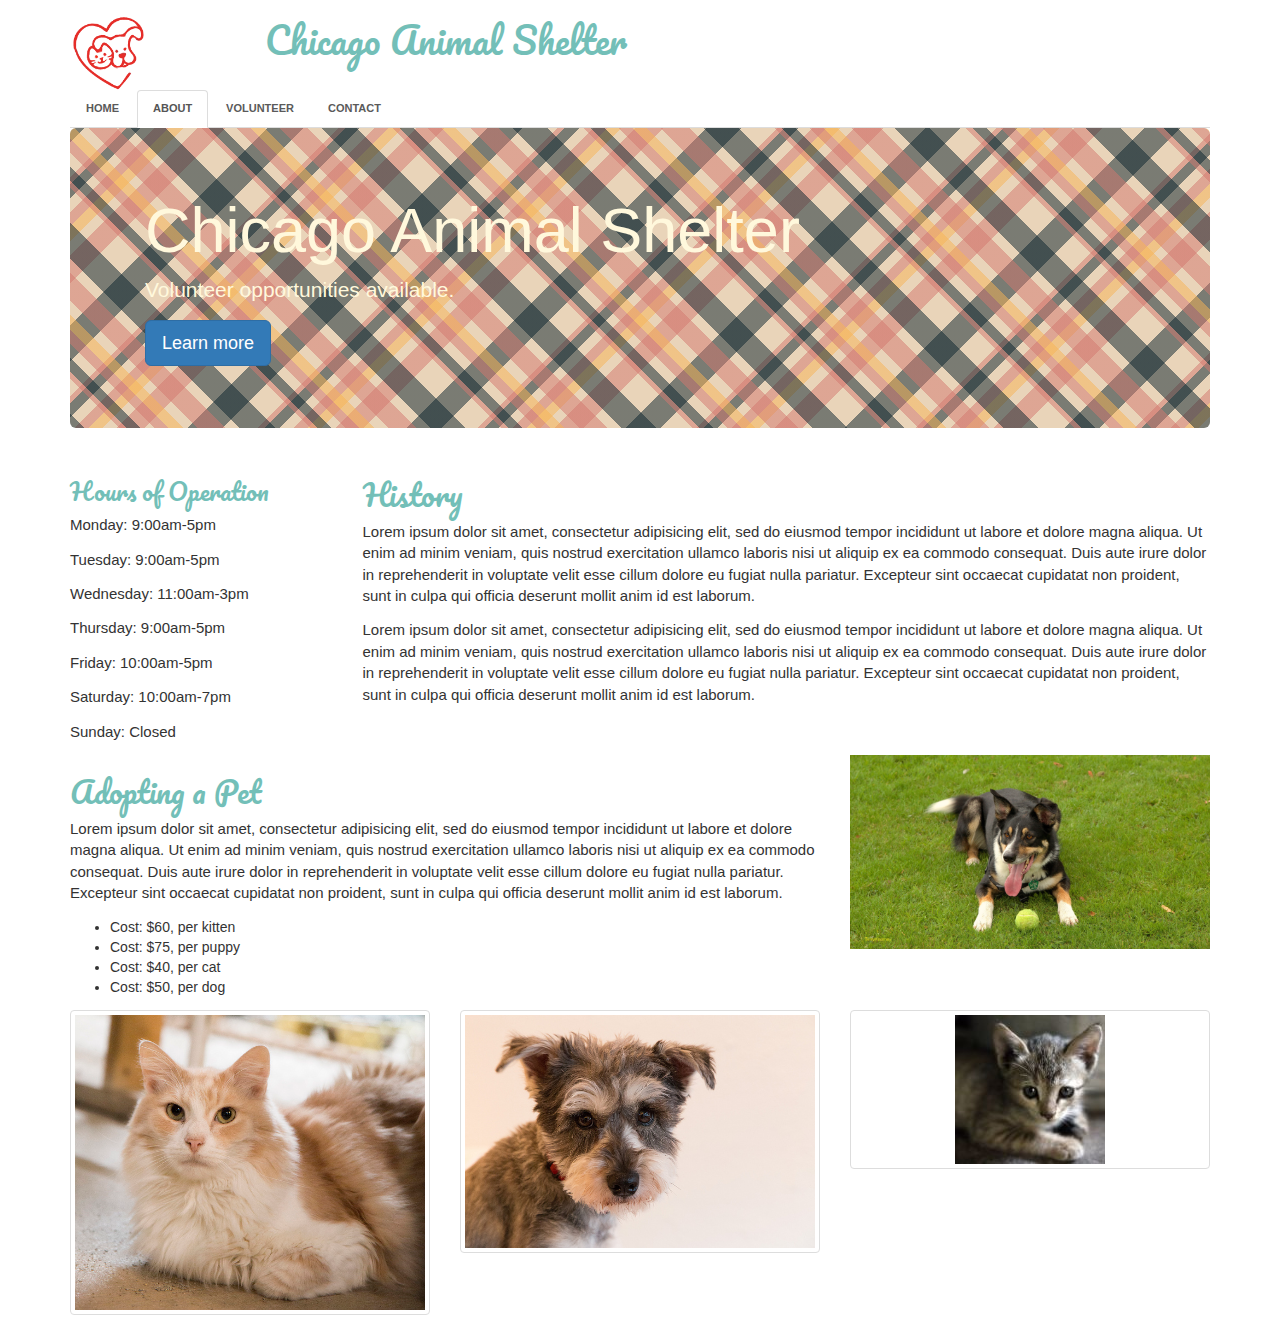
<file: about.html>
<!DOCTYPE html>
<html>
<head>
	<meta charset="utf-8" lang="en">
	<meta name="viewport" content="width=device-width, initial-scale=1">
	<!-- change the title to something related to your project -->
	<title>Website Page 1</title>
	<link rel="stylesheet" href="css/bootstrap.css">
    <link rel="stylesheet" href="css/style.css">
    <script type="text/javascript" src="js/jquery-2.1.3.min.js"></script>
    <script type="text/javascript" src="js/bootstrap.min.js"></script>
</head>
<body>
<!-- this project uses 'bootstrap' - find out more about the features at getbootstrap.com -->

	<!-- container div, all website content -->
	<!-- there are 3 rows in the template, you can add as many as you like -->
	<div class="container">
	<!-- header row, all header content -->
		<header class="row">
			<div class="col-md-2">
				<img src="images/Logo.PNG">
			</div>
			<div class="col-md-10">
				<h1>Chicago Animal Shelter</h1>
			</div>
		</header>

		<nav class="row">
			<div class="col-md-12">
				<ul class="nav nav-tabs">
					<li role="presentation" ><a href="index.html">Home</a></li>
					<li role="presentation" class="active"><a href="about.html">About</a></li>
					<li role="presentation"><a href="yearup.html">Volunteer</a></li>
					<li role="presentation"><a href="contact.html">Contact</a></li>
				</ul>
			</div>
		</nav>

		<div class="jumbotron">
  		<div class="container">
    <h1>Chicago Animal Shelter</h1>
    <p>Volunteer opportunities available.</p>
    <p><a class="btn btn-primary btn-lg" href="yearup.html" role="button">Learn more</a></p>
    	</div>
    	</div>
		<!-- section row, all primary content -->
			<section class="row">
				<div class="col-md-3">
				<h3>Hours of Operation</h3>
				<p>Monday: 9:00am-5pm</p>
				<p>Tuesday: 9:00am-5pm</p>
				<p>Wednesday: 11:00am-3pm</p>
				<p>Thursday: 9:00am-5pm</p>
				<p>Friday: 10:00am-5pm</p>
				<p>Saturday: 10:00am-7pm</p>
				<p>Sunday: Closed</p>
				</div>

				<div class="col-md-9">
				<h2>History</h2>
				<p> Lorem ipsum dolor sit amet, consectetur adipisicing elit, sed do eiusmod
				tempor incididunt ut labore et dolore magna aliqua. Ut enim ad minim veniam,
				quis nostrud exercitation ullamco laboris nisi ut aliquip ex ea commodo
				consequat. Duis aute irure dolor in reprehenderit in voluptate velit esse
				cillum dolore eu fugiat nulla pariatur. Excepteur sint occaecat cupidatat non
				proident, sunt in culpa qui officia deserunt mollit anim id est laborum.
				</p>
				<p>Lorem ipsum dolor sit amet, consectetur adipisicing elit, sed do eiusmod
				tempor incididunt ut labore et dolore magna aliqua. Ut enim ad minim veniam,
				quis nostrud exercitation ullamco laboris nisi ut aliquip ex ea commodo
				consequat. Duis aute irure dolor in reprehenderit in voluptate velit esse
				cillum dolore eu fugiat nulla pariatur. Excepteur sint occaecat cupidatat non
				proident, sunt in culpa qui officia deserunt mollit anim id est laborum.</p>
			</div>
				</section>


				<section class="row">
				<div class="col-md-8">
				<h2>Adopting a Pet</h2>
				<p>Lorem ipsum dolor sit amet, consectetur adipisicing elit, sed do eiusmod
				tempor incididunt ut labore et dolore magna aliqua. Ut enim ad minim veniam,
				quis nostrud exercitation ullamco laboris nisi ut aliquip ex ea commodo
				consequat. Duis aute irure dolor in reprehenderit in voluptate velit esse
				cillum dolore eu fugiat nulla pariatur. Excepteur sint occaecat cupidatat non
				proident, sunt in culpa qui officia deserunt mollit anim id est laborum.</p>
				<p>
				<ul>
			<li>Cost: $60, per kitten</li>
			<li>Cost: $75, per puppy</li>
			<li>Cost: $40, per cat</li>
			<li>Cost: $50, per dog</li>
		 </ul>
		 </p>
			</div>
		
			<div id="pic">
			<div class="col-md-4">
				<img src="images/AboutCollie.jpg">
			</div>

			</section>
			
		<section class="row">
		<div class="col-sm-6 col-md-4">
    			<div class="thumbnail">
      				<img src="images/OrangeCat.jpg" class="img-responsive" alt="Orange Cat" title="https://flic.kr/p/r9MW2A">
    			</a>
  			</div>
  		</div>

  			<div class="col-sm-6 col-md-4">
    			<div class="thumbnail">
      				<img src="images/Terrier.jpg" class="img-responsive" alt="Terrier" title="https://flic.kr/p/fvGTMS">
  			</div>
  		</div>
  		<div class="col-sm-6 col-md-4">
    			<div class="thumbnail">
      				<img src="images/Gray.Kitten.jpg" class="img-responsive" alt="Gray Kitten" title="https://flic.kr/p/r9MW2A">
    			</a>
  			</div>
  		</div>

	</section>
		<!-- footer row, all footer content -->
		<footer class="row">
			
		</footer>
	</div>
</body>
</html>
</file>
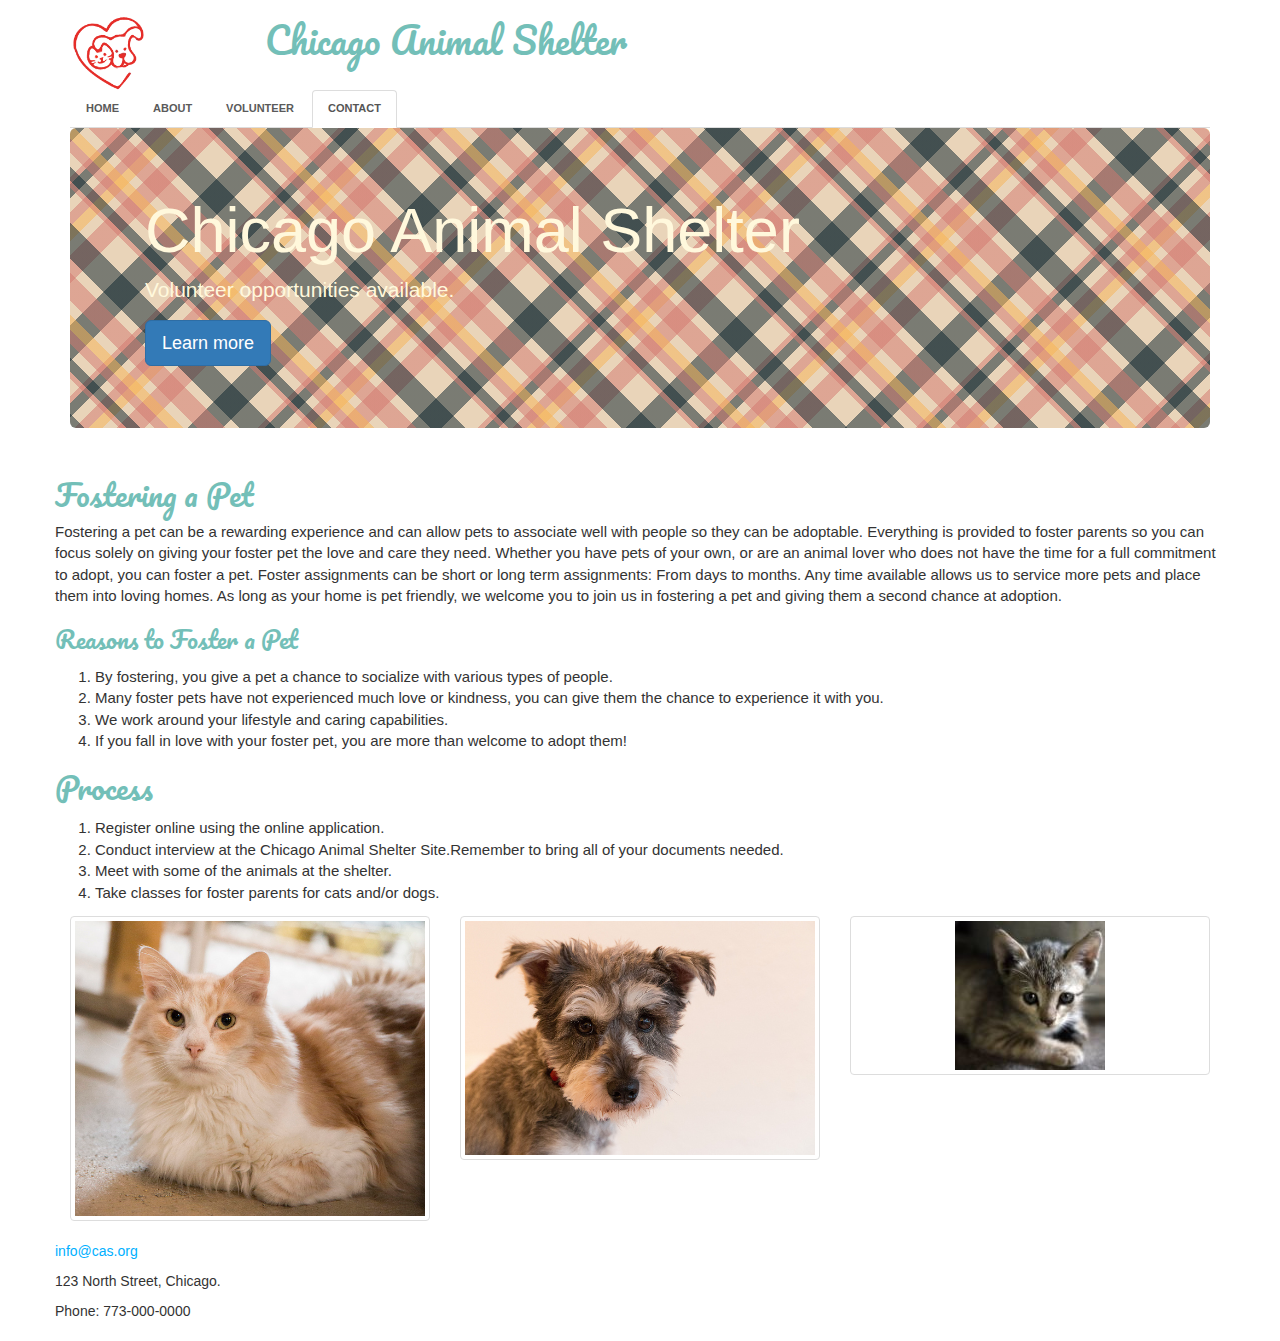
<file: contact.html>
<!DOCTYPE html>
<html>
<head>
	<meta charset="utf-8" lang="en">
	<meta name="viewport" content="width=device-width, initial-scale=1">
	<!-- change the title to something related to your project -->
	<title>Website Page 1</title>
	<link rel="stylesheet" href="css/bootstrap.css">
    <link rel="stylesheet" href="css/style.css">
    <script type="text/javascript" src="js/jquery-2.1.3.min.js"></script>
    <script type="text/javascript" src="js/bootstrap.min.js"></script>
</head>
<body>
<!-- this project uses 'bootstrap' - find out more about the features at getbootstrap.com -->

	<!-- container div, all website content -->
	<!-- there are 3 rows in the template, you can add as many as you like -->
	<div class="container">
	<!-- header row, all header content -->
		<header class="row">
      <div class="col-md-2">
        <img src="images/Logo.PNG">
      </div>
      <div class="col-md-10">
      	<h1>Chicago Animal Shelter</h1>
      </div>
  </header>

		<nav class="row">
			<div class="col-md-12">
				<ul class="nav nav-tabs">
					<li role="presentation"><a href="index.html">Home</a></li>
					<li role="presentation"><a href="about.html">About</a></li>
					<li role="presentation"><a href="yearup.html">Volunteer</a></li>
					<li role="presentation" class="active"><a href="contact.html">Contact</a></li>
				</ul>
			</div>
		</nav>
		<!-- section row, all primary content -->
		<div class="jumbotron">
  		<div class="container">
    <h1>Chicago Animal Shelter</h1>
    <p>Volunteer opportunities available.</p>
    <p><a class="btn btn-primary btn-lg" href="yearup.html" role="button">Learn more</a></p>
    	</div>
    	</div>
		<!-- section row, all primary content -->
		<section class="row">
		<h2>Fostering a Pet</h2>
		<p>Fostering a pet can be a rewarding experience and can allow pets to associate well with people so they can be adoptable. Everything is provided to foster parents so you can focus solely on giving your foster pet the love and care they need. Whether you have pets of your own, or are an animal lover who does not have the time for a full commitment to adopt, you can foster a pet. Foster assignments can be short or long term assignments: From days to months. Any time available allows us to service more pets and place them into loving homes. As long as your home is pet friendly, we welcome you to join us in fostering a pet and giving them a second chance at adoption.  
		</p>

		<h3>Reasons to Foster a Pet</h3>
		<p>
		<ol>
		<li>By fostering, you give a pet a chance to socialize with various types of people.</li> 
		<li>Many foster pets have not experienced much love or kindness, you can give them the chance to experience it with you.</li>
		<li>We work around your lifestyle and caring capabilities.</li>
		<li>If you fall in love with your foster pet, you are more than welcome to adopt them! </li>
		</ol>
		</p>

		<h2>Process</h2>
		<p>
			<ol>
				<li>Register online using the online application.</li>
				<li>Conduct interview at the Chicago Animal Shelter Site.Remember to bring all of your documents needed.</li>
				<li>Meet with some of the animals at the shelter.</li>
				<li>Take classes for foster parents for cats and/or dogs.</li>
			</ol>
		</p>
		<p> 
		
		</p>
			</section>


		<section class="row">
		<div class="col-sm-6 col-md-4">
    			<div class="thumbnail">
      				<img src="images/OrangeCat.jpg" class="img-responsive" alt="Orange Cat" title="https://flic.kr/p/r9MW2A">
    			</a>
  			</div>
  		</div>

  			<div class="col-sm-6 col-md-4">
    			<div class="thumbnail">
      				<img src="images/Terrier.jpg" class="img-responsive" alt="Terrier" title="https://flic.kr/p/fvGTMS">
  			</div>
  		</div>
  		<div class="col-sm-6 col-md-4">
    			<div class="thumbnail">
      				<img src="images/Gray.Kitten.jpg" class="img-responsive" alt="Gray Kitten" title="https://flic.kr/p/r9MW2A">
    			</a>
  			</div>
  		</div>

	</section>
		<!-- footer row, all footer content -->
		<footer class="row">
			<address>
			<p><a href="mailto:info@cas.org">
				info@cas.org</a></p>
			<p>123 North Street, Chicago.</p>
			<p>Phone: 773-000-0000</p>
		</address>
		</footer>
	</div>
</body>
</html>
</file>
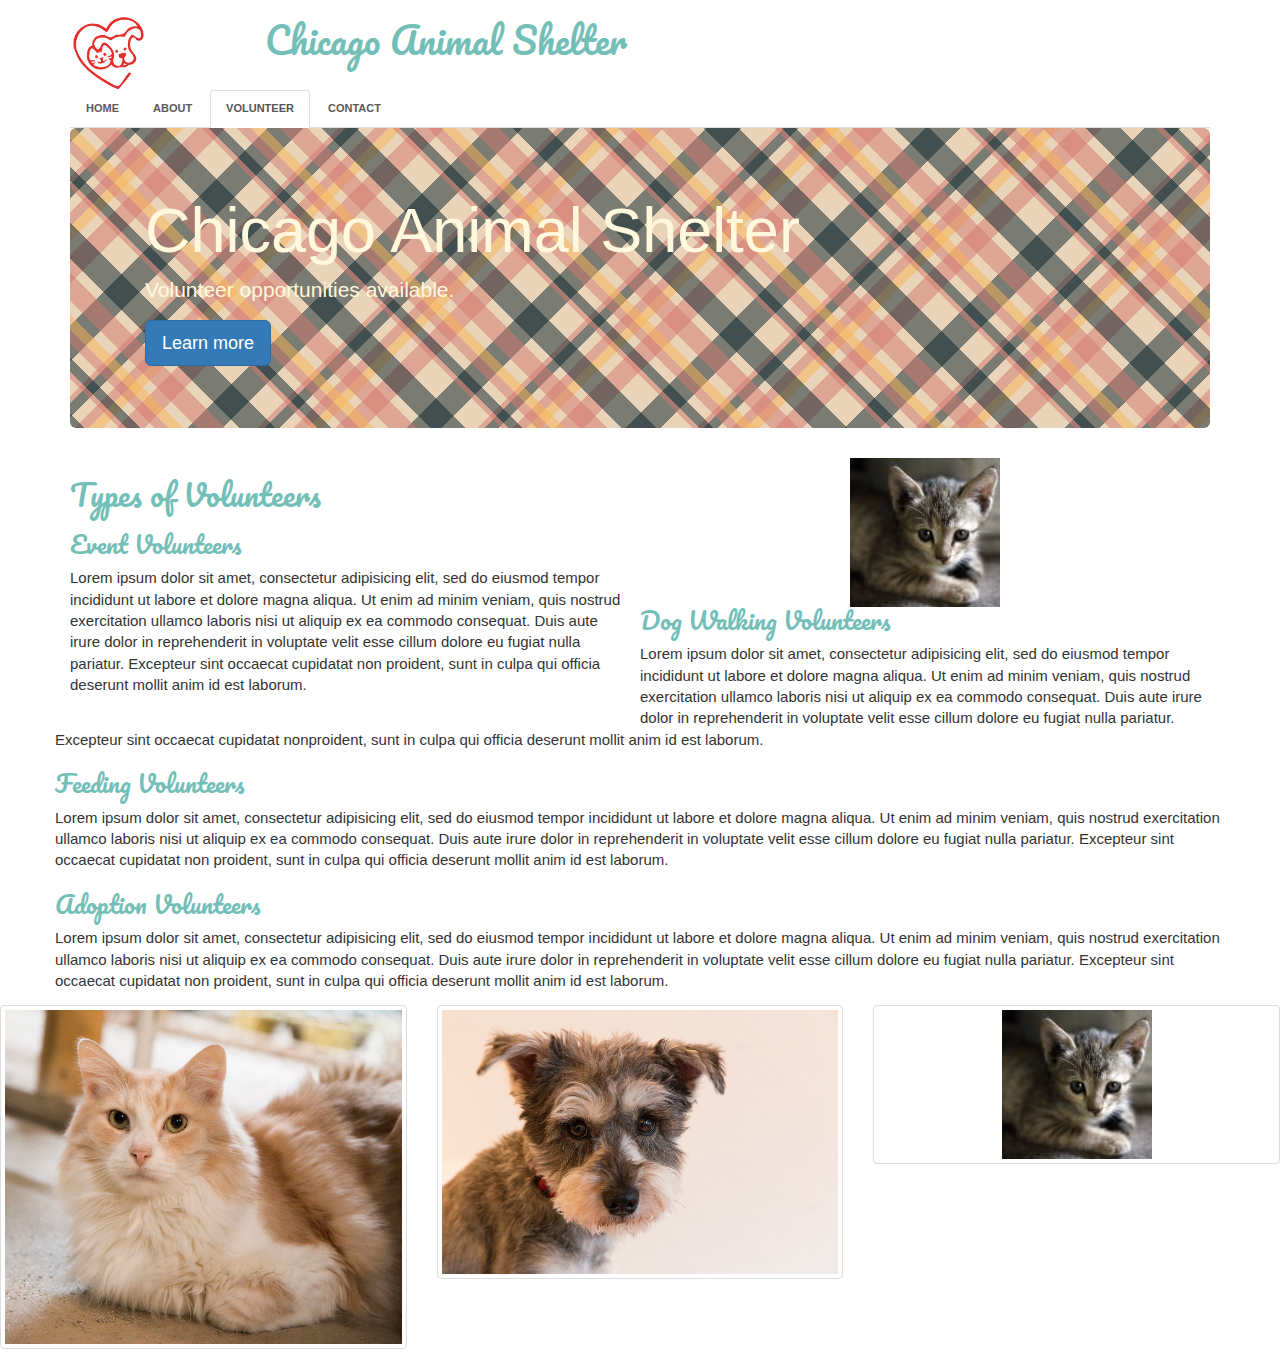
<file: yearup.html>
<!DOCTYPE html>
<html>
<head>
	<meta charset="utf-8" lang="en">
	<meta name="viewport" content="width=device-width, initial-scale=1">
	<!-- change the title to something related to your project -->
	<title>Website Page 1</title>
	<link rel="stylesheet" href="css/bootstrap.css">
    <link rel="stylesheet" href="css/style.css">
    <script type="text/javascript" src="js/jquery-2.1.3.min.js"></script>
    <script type="text/javascript" src="js/bootstrap.min.js"></script>
</head>
<body>
<!-- this project uses 'bootstrap' - find out more about the features at getbootstrap.com -->

	<!-- container div, all website content -->
	<!-- there are 3 rows in the template, you can add as many as you like -->
	<div class="container">
	<!-- header row, all header content -->
		<header class="row">
      <div class="col-md-2">
        <img src="images/Logo.PNG">
      </div>
      <div class="col-md-10">
      	<h1>Chicago Animal Shelter</h1>
      </div>
  </header>

		<nav class="row">
			<div class="col-md-12">
				<ul class="nav nav-tabs">
					<li role="presentation" ><a href="index.html">Home</a></li>
					<li role="presentation" ><a href="about.html">About</a></li>
					<li role="presentation" class="active"><a href="yearup.html">Volunteer</a></li>
					<li role="presentation"><a href="contact.html">Contact</a></li>
				</ul>
			</div>
		</nav>
		<!-- section row, all primary content -->
		<div class="jumbotron">
  		<div class="container">
    <h1>Chicago Animal Shelter</h1>
    <p>Volunteer opportunities available.</p>
    <p><a class="btn btn-primary btn-lg" href="yearup.html" role="button">Learn more</a></p>
    	</div>
    	</div>
		<!-- section row, all primary content -->
		<section class="row">
		<div class="col-md-6">
		<h2>Types of Volunteers</h2>
		<h3>Event Volunteers</h3>
		<p>Lorem ipsum dolor sit amet, consectetur adipisicing elit, sed do eiusmod
		tempor incididunt ut labore et dolore magna aliqua. Ut enim ad minim veniam,
		quis nostrud exercitation ullamco laboris nisi ut aliquip ex ea commodo
		consequat. Duis aute irure dolor in reprehenderit in voluptate velit esse
		cillum dolore eu fugiat nulla pariatur. Excepteur sint occaecat cupidatat non
		proident, sunt in culpa qui officia deserunt mollit anim id est laborum.</p>
		</div>
		<div class="col-md-2">
			
		</div>
		
		<div class="col-md-4">
			<img src="images/Gray.Kitten.jpg" class="img-responsive" alt="Gray Kitten" title="https://flic.kr/p/r9MW2A">
		</div>

		<h3>Dog Walking Volunteers</h3>
		<p>Lorem ipsum dolor sit amet, consectetur adipisicing elit, sed do eiusmod tempor incididunt ut labore et dolore magna aliqua. Ut enim ad minim veniam,
		quis nostrud exercitation ullamco laboris nisi ut aliquip ex ea commodo
		consequat. Duis aute irure dolor in reprehenderit in voluptate velit esse
		cillum dolore eu fugiat nulla pariatur. Excepteur sint occaecat cupidatat nonproident, sunt in culpa qui officia deserunt mollit anim id est laborum.</p>
		<h3>Feeding Volunteers</h3>
		<p>Lorem ipsum dolor sit amet, consectetur adipisicing elit, sed do eiusmod
		tempor incididunt ut labore et dolore magna aliqua. Ut enim ad minim veniam,
		quis nostrud exercitation ullamco laboris nisi ut aliquip ex ea commodo
		consequat. Duis aute irure dolor in reprehenderit in voluptate velit esse
		cillum dolore eu fugiat nulla pariatur. Excepteur sint occaecat cupidatat non
		proident, sunt in culpa qui officia deserunt mollit anim id est laborum.</p>
		<h3>Adoption Volunteers</h3>
		<p>Lorem ipsum dolor sit amet, consectetur adipisicing elit, sed do eiusmod
		tempor incididunt ut labore et dolore magna aliqua. Ut enim ad minim veniam,
		quis nostrud exercitation ullamco laboris nisi ut aliquip ex ea commodo
		consequat. Duis aute irure dolor in reprehenderit in voluptate velit esse
		cillum dolore eu fugiat nulla pariatur. Excepteur sint occaecat cupidatat non
		proident, sunt in culpa qui officia deserunt mollit anim id est laborum.</p>
		</div>
		</section>
			
		<section class="row">
		<div class="col-sm-6 col-md-4">
    			<div class="thumbnail">
      				<img src="images/OrangeCat.jpg" class="img-responsive" alt="Orange Cat" title="https://flic.kr/p/r9MW2A">
    			</a>
  			</div>
  		</div>

  			<div class="col-sm-6 col-md-4">
    			<div class="thumbnail">
      				<img src="images/Terrier.jpg" class="img-responsive" alt="Terrier" title="https://flic.kr/p/fvGTMS">
  			</div>
  		</div>
  		<div class="col-sm-6 col-md-4">
    			<div class="thumbnail">
      				<img src="images/Gray.Kitten.jpg" class="img-responsive" alt="Gray Kitten" title="https://flic.kr/p/r9MW2A">
    			</a>
  			</div>
  		</div>

	</section>
		<!-- footer row, all footer content -->
		<footer class="row">
			
		</footer>
	</div>
</body>
</html>
</file>
<file: css/style.css>
@import url(https://fonts.googleapis.com/css?family=Pacifico);

.container  {
  position: relative;
}

header img {
max-height: 10vh;
}

header h1, section h2, h3 {
  color: #73BFB8;
  font-family: 'Pacifico', cursive;
}

nav a {
  color: #5a5a5a;
  font-size: 11px;
  font-weight: bold;
  text-transform: uppercase;
}

nav li {
  display: inline;
}

.carousel-inner > .item > img,
  .carousel-inner > .item > a > img {
      width: 70%;
      max-height:50vH; 
      margin: auto;
}

.carousel-inner > .item > .listbox,
    .carousel-inner > .item > .listbox {
      max-width: 90vW;
    }

#myCarousel {
  font-size:90%;

}



section {
    padding-right: 
}
  

section p {
    font-size: 15px;
    margin-bottom: 13px;
}

section ol {
  font-size: 15px;
}

section img {
    width:  auto;
    height: auto;
    background-position: 50% 50%;
}

footer {

}

footer h3 {
  font-family: 'Shift', sans-serif;
  font-size: 18px;
  font-weight: bold;
}

footer a {
  color: #00b0ff;
}

.jumbotron {
  position: relative;
  height: 300px;

  background-image: repeating-linear-gradient(45deg, transparent 5px, hsla(198, 61%, 11%, 0.5) 5px, hsla(198, 61%, 11%, 0.5) 10px, hsla(5, 53%, 63%, 0) 10px, hsla(5, 53%, 63%, 0) 35px, hsla(5, 53%, 63%, 0.5) 35px, hsla(5, 53%, 63%, 0.5) 40px, hsla(198, 61%, 11%, 0.5) 40px, hsla(198, 61%, 11%, 0.5) 50px, hsla(198, 61%, 11%, 0) 50px, hsla(198, 61%, 11%, 0) 60px, hsla(5, 53%, 63%, 0.5) 60px, hsla(5, 53%, 63%, 0.5) 70px, hsla(35, 91%, 65%, 0.5) 70px, hsla(35, 91%, 65%, 0.5) 80px, hsla(35, 91%, 65%, 0) 80px, hsla(35, 91%, 65%, 0) 90px, hsla(5, 53%, 63%, 0.5) 90px, hsla(5, 53%, 63%, 0.5) 110px, hsla(5, 53%, 63%, 0) 110px, hsla(5, 53%, 63%, 0) 120px, hsla(198, 61%, 11%, 0.5) 120px, hsla(198, 61%, 11%, 0.5) 140px), repeating-linear-gradient(135deg, transparent 5px, hsla(198, 61%, 11%, 0.5) 5px, hsla(198, 61%, 11%, 0.5) 10px, hsla(5, 53%, 63%, 0) 10px, hsla(5, 53%, 63%, 0) 35px, hsla(5, 53%, 63%, 0.5) 35px, hsla(5, 53%, 63%, 0.5) 40px, hsla(198, 61%, 11%, 0.5) 40px, hsla(198, 61%, 11%, 0.5) 50px, hsla(198, 61%, 11%, 0) 50px, hsla(198, 61%, 11%, 0) 60px, hsla(5, 53%, 63%, 0.5) 60px, hsla(5, 53%, 63%, 0.5) 70px, hsla(35, 91%, 65%, 0.5) 70px, hsla(35, 91%, 65%, 0.5) 80px, hsla(35, 91%, 65%, 0) 80px, hsla(35, 91%, 65%, 0) 90px, hsla(5, 53%, 63%, 0.5) 90px, hsla(5, 53%, 63%, 0.5) 110px, hsla(5, 53%, 63%, 0) 110px, hsla(5, 53%, 63%, 0) 140px, hsla(198, 61%, 11%, 0.5) 140px, hsla(198, 61%, 11%, 0.5) 160px); 
  background-color: hsl(34, 52%, 82%);


  background-repeat: no-repeat;
  background-size: cover;
}

.jumbotron h1, .jumbotron p {
  color: #FFF8DC;
}

#pic img {
  height: 100%;
  width: 100%;
}
</file>
